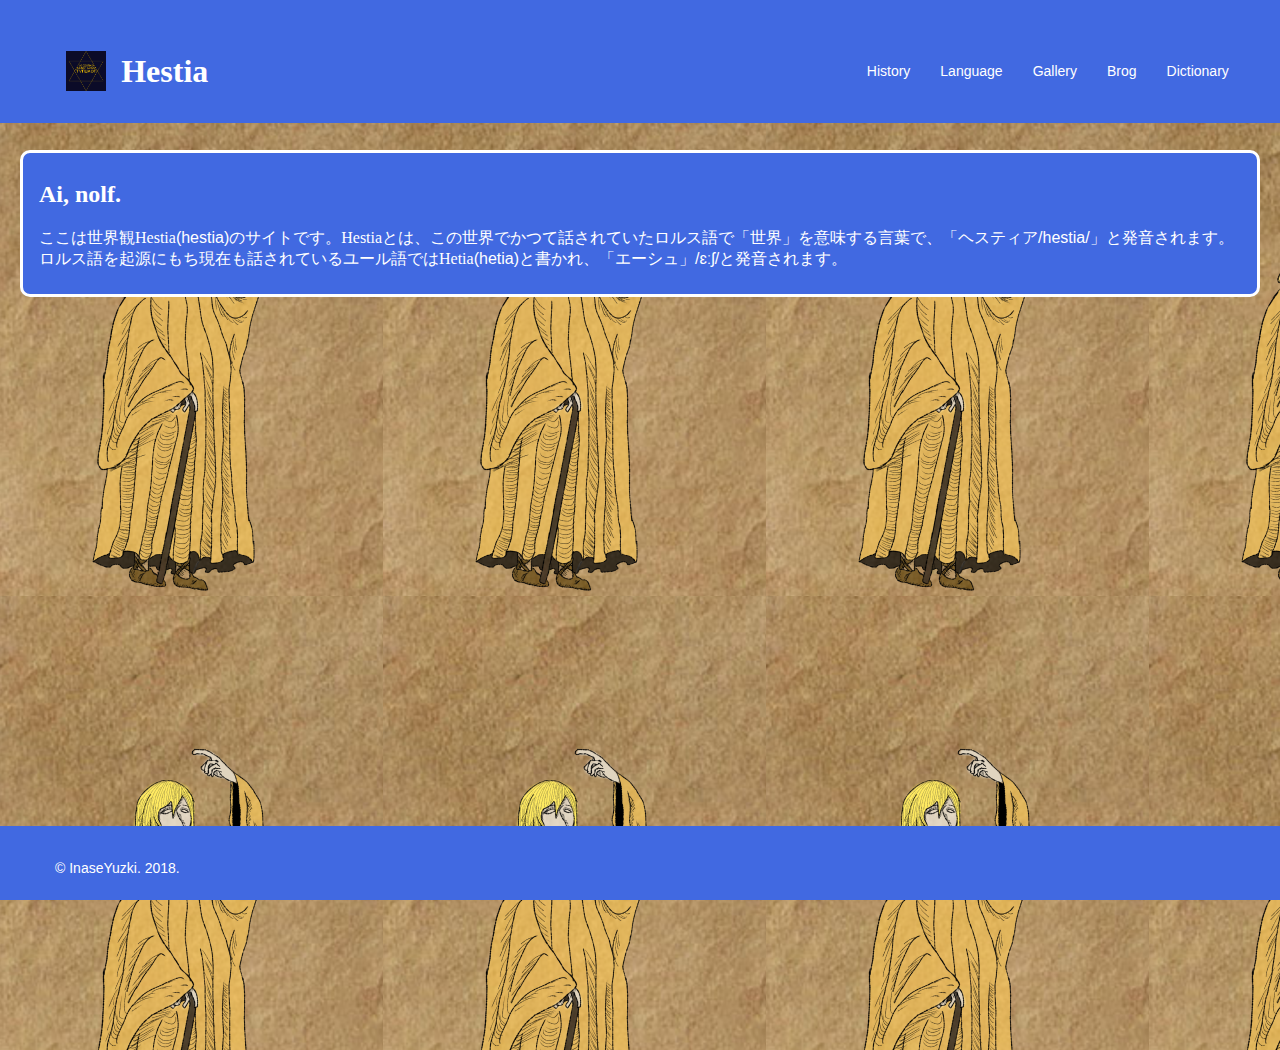
<file: index.html>
<html lang="ja"> 
<head>
  <meta charset="utf-8">
  <title>Hestia</title>
  <link rel="stylesheet" href="./style.css">
</head>
<body>
  <header>
    <h1><a href="/hestia/"><img class="logo" src="logo.png" alt="logo" width="40px"></a></h1>
    <h1><a href="/hestia/"><font face="liene">Hestia</font></a></h1>
    <nav>
      <ul class="pc-nav">
        <li><a href="https://emyeuchi.github.io/hestia/history">History</a></li>
        <li><a href="https://emyeuchi.github.io/hestia/language">Language</a></li>
	<li><a href="https://emyeuchi.github.io/hestia/gallery">Gallery</a></li>
	<li><a href="https://emyeuchi.github.io/hestia/gallery">Brog</a></li>
        <li><a href="https://zpdic.ziphil.com/dictionary/hetia">Dictionary</a></li>
      </ul>
    </nav>
  </header>
 <footer>
	 <div class="footer">
			<ul class="pc-nav">
				<li><p>© InaseYuzki. 2018.</p></li>
			</ul>
		</div>
	</footer>
  <div class="content">
    <div class="nolf">
			<h2><font face="liene">Ai, nolf.</font></h2>
			<p>ここは世界観<font face="liene">Hestia</font>(hestia)のサイトです。<font face="liene">Hestia</font>とは、この世界でかつて話されていたロルス語で「世界」を意味する言葉で、「ヘスティア/hestia/」と発音されます。ロルス語を起源にもち現在も話されているユール語では<font face="liene">Hetia</font>(hetia)と書かれ、「エーシュ」/ɛːʃ/と発音されます。
      </p>
    </div>
  </div>
</body>
</html>
</file>
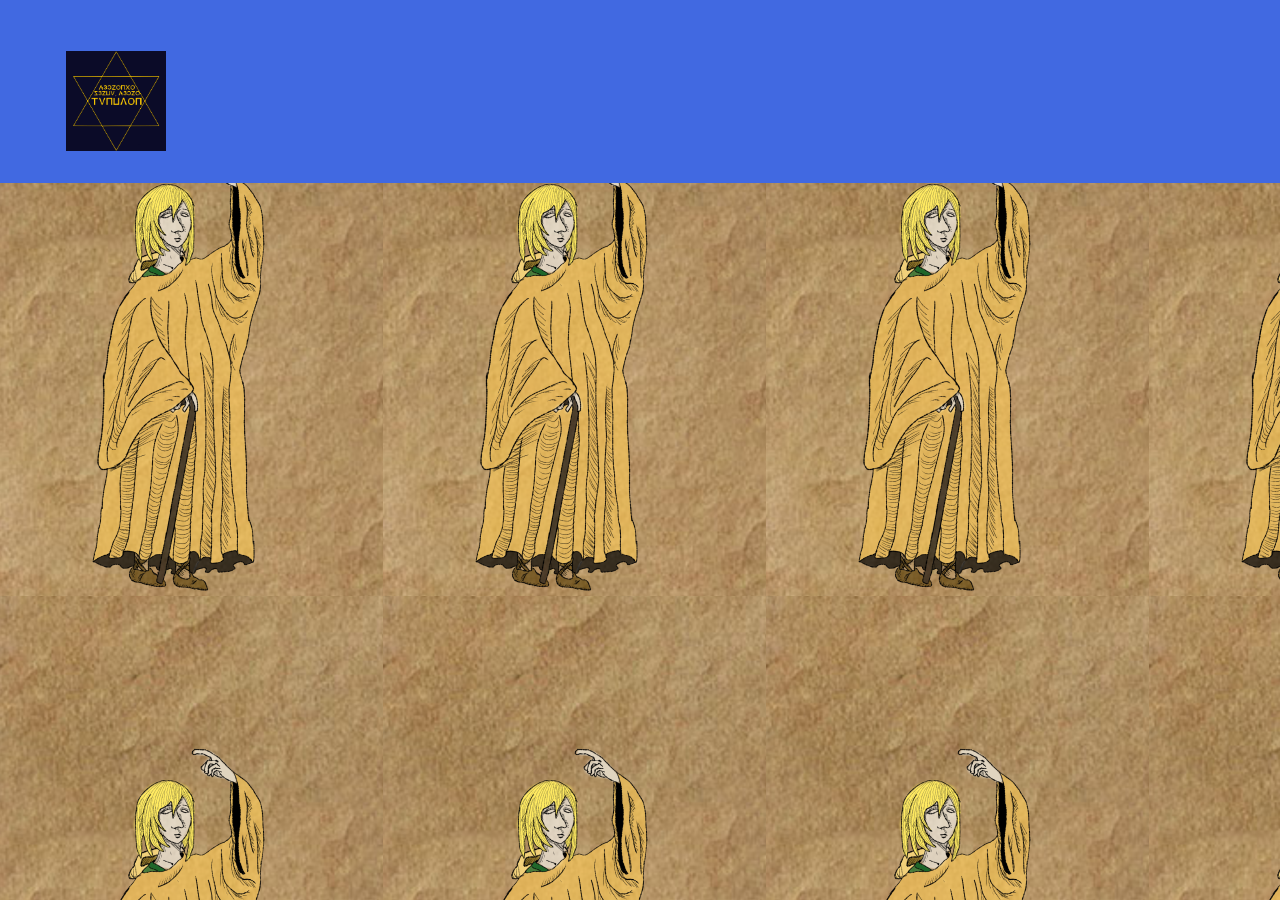
<file: aa.html>
<html lang="ja"> 
<head>
  <meta charset="utf-8">
  <title>Hestia</title>
  <link rel="stylesheet" href="style.css" type="text/css">
</head>
<body>
  <div id="home" class="a">
    <header class="header">
      <div t-logo>
      <h1><a href="#"><img class="logo" src="logo.png" alt="logo" width="100"></a></h1>
      </div>
    </header>
    <div class="e">
      <div class="c">
        <h2 class="d">HelloWorld</h2>
        <p>It's a test</p>
        <a class="button" href="#">詳しく見る</a>
      </div>
    </div>
  </div>
</body>
</html>
</file>
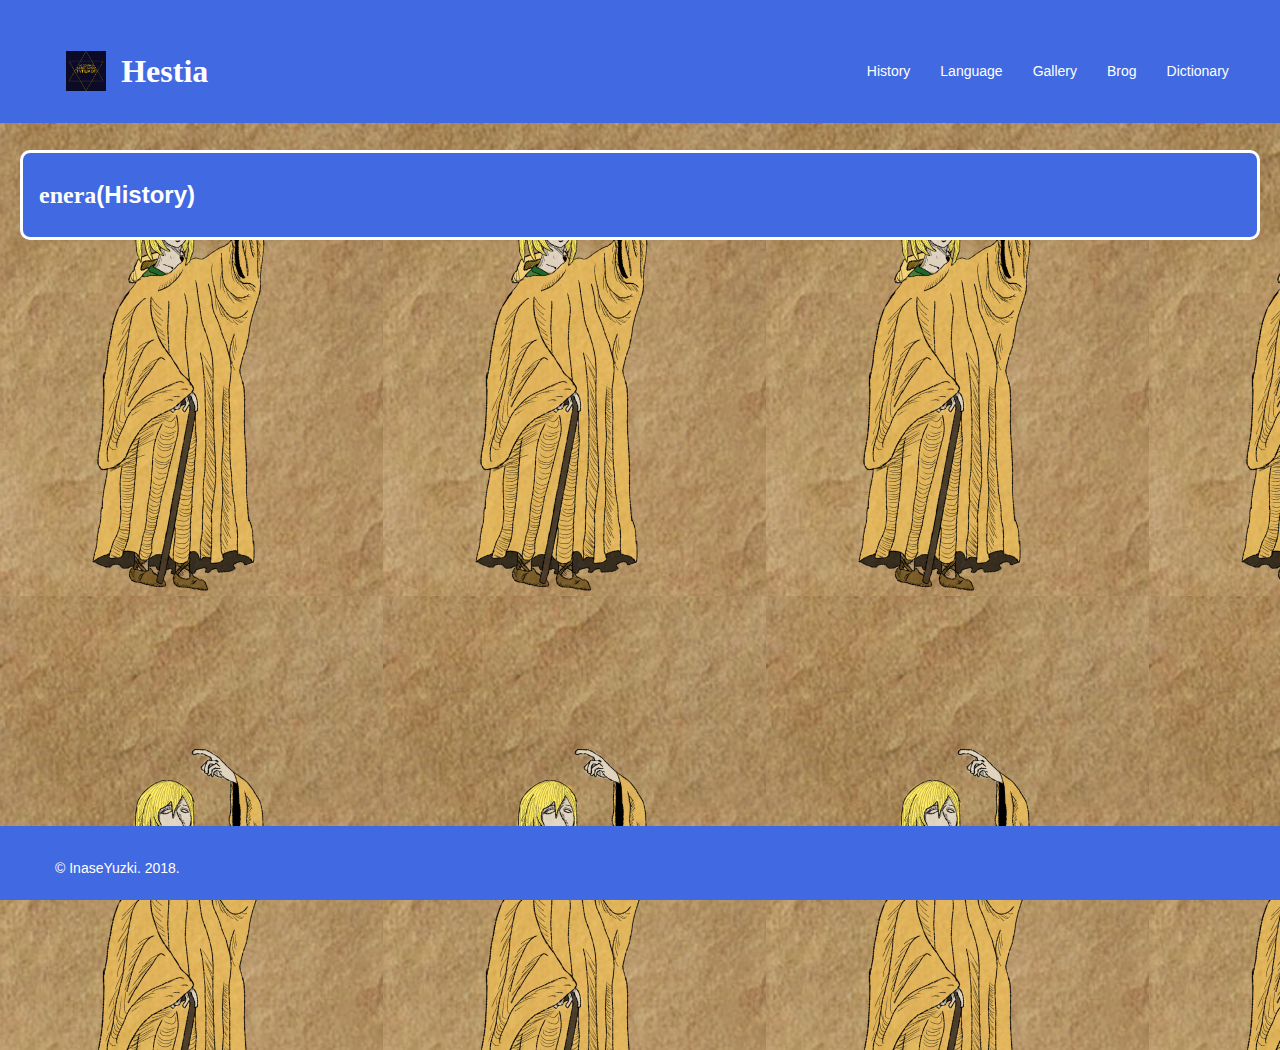
<file: history.html>
<html lang="ja"> 
<head>
  <meta charset="utf-8">
  <title>Hestia</title>
  <link rel="stylesheet" href="./style.css">
</head>
<body>
  <header>
    <h1><a href="/hestia/"><img class="logo" src="logo.png" alt="logo" width="40px"></a></h1>
    <h1><a href="/hestia/"><font face="liene">Hestia</font></a></h1>
    <nav>
      <ul class="pc-nav">
        <li><a href="https://emyeuchi.github.io/hestia/history">History</a></li>
        <li><a href="https://emyeuchi.github.io/hestia/language">Language</a></li>
	<li><a href="https://emyeuchi.github.io/hestia/gallery">Gallery</a></li>
	<li><a href="https://emyeuchi.github.io/hestia/gallery">Brog</a></li>
        <li><a href="https://zpdic.ziphil.com/dictionary/hetia">Dictionary</a></li>
      </ul>
    </nav>
  </header>
 <footer>
	 <div class="footer">
			<ul class="pc-nav">
				<li><p>© InaseYuzki. 2018.</p></li>
			</ul>
		</div>
	</footer>
  <div class="content">
    <div class="nolf">
			<h2><font face="liene">enera</font>(History)</h2>
    </div>
  </div>
</body>
</html>
</file>
<file: style.css>
<meta charset="utf-8">
h1 { 
  color: white !important;
  margin: 0 0 0 15px; 
  padding: 0;
  font-size: 30px;
}
h2 { color: white !important }
h3 { color: white !important } 
@font-face {
    font-family: "liene";
    src: url("https://static.miraheze.org/umipediawiki/5/5f/Liene-Regular.ttf");  format('ttf');
}

.Liene {
    font-family: "liene";
}
/* ヘッダー*/
* {
  box-sizing: border-box;
}
body {
  margin: 0;
  padding: 0;
  color: white;
  background: url(berta_hestias.png);
  background-color: white;
  font-family: "游ゴシック", sans-serif;
}
header {
  width: 100%;
  padding: 30px 4% 10px;
  position: fixed;
  background-color: royalblue;
  top: 0;
  display: flex;
  align-items: center;
}
a { 
  text-decoration: none;
  color: white;
  margin: 0 0 0 15px;
}
ul {
  list-style: none;
  margin: 0;
  display: flex;
}
li {
  margin: 0 0 0 15px;
  font-size: 14px;
}
nav {
   margin: 0 0 0 auto;
}
.logo{
  width 15px;
  height 6px;  
}
/* 中身*/
.content {
  width: auto;
  height: 100vh;
  margin: 150px 20px 0 20px;
}
.nolf {
  padding: 0.5em 1em;
  margin: 2em 0;
  color: white;/*文字色*/
  background: royalblue;
  border: solid 3px white;/*線*/
  border-radius: 10px;/*角の丸み*/
}
/*
.guide {
  display: flex;
  width:auto;
  margin: 0 0 0 0;
}
.guide_1 {
  flex-shrink: 0;
  padding: 80px;
  height: 300px;
  width: 25%;
  margin: 10px 15px 0 15px;
  background: blue;
  position: relative;
  border: solid 3px #6091d3;
  border-radius: 10px;
}
*/
footer {
  width: 100%;
  padding: 10px 0 10px;
  background-color: royalblue;
  position: fixed;
  bottom: 0;
  display: flex;
}
.footer { 
  text-decoration: none;
  color: white;
  margin: 10 0 0 0;
  text-align: center;
}
</file>
